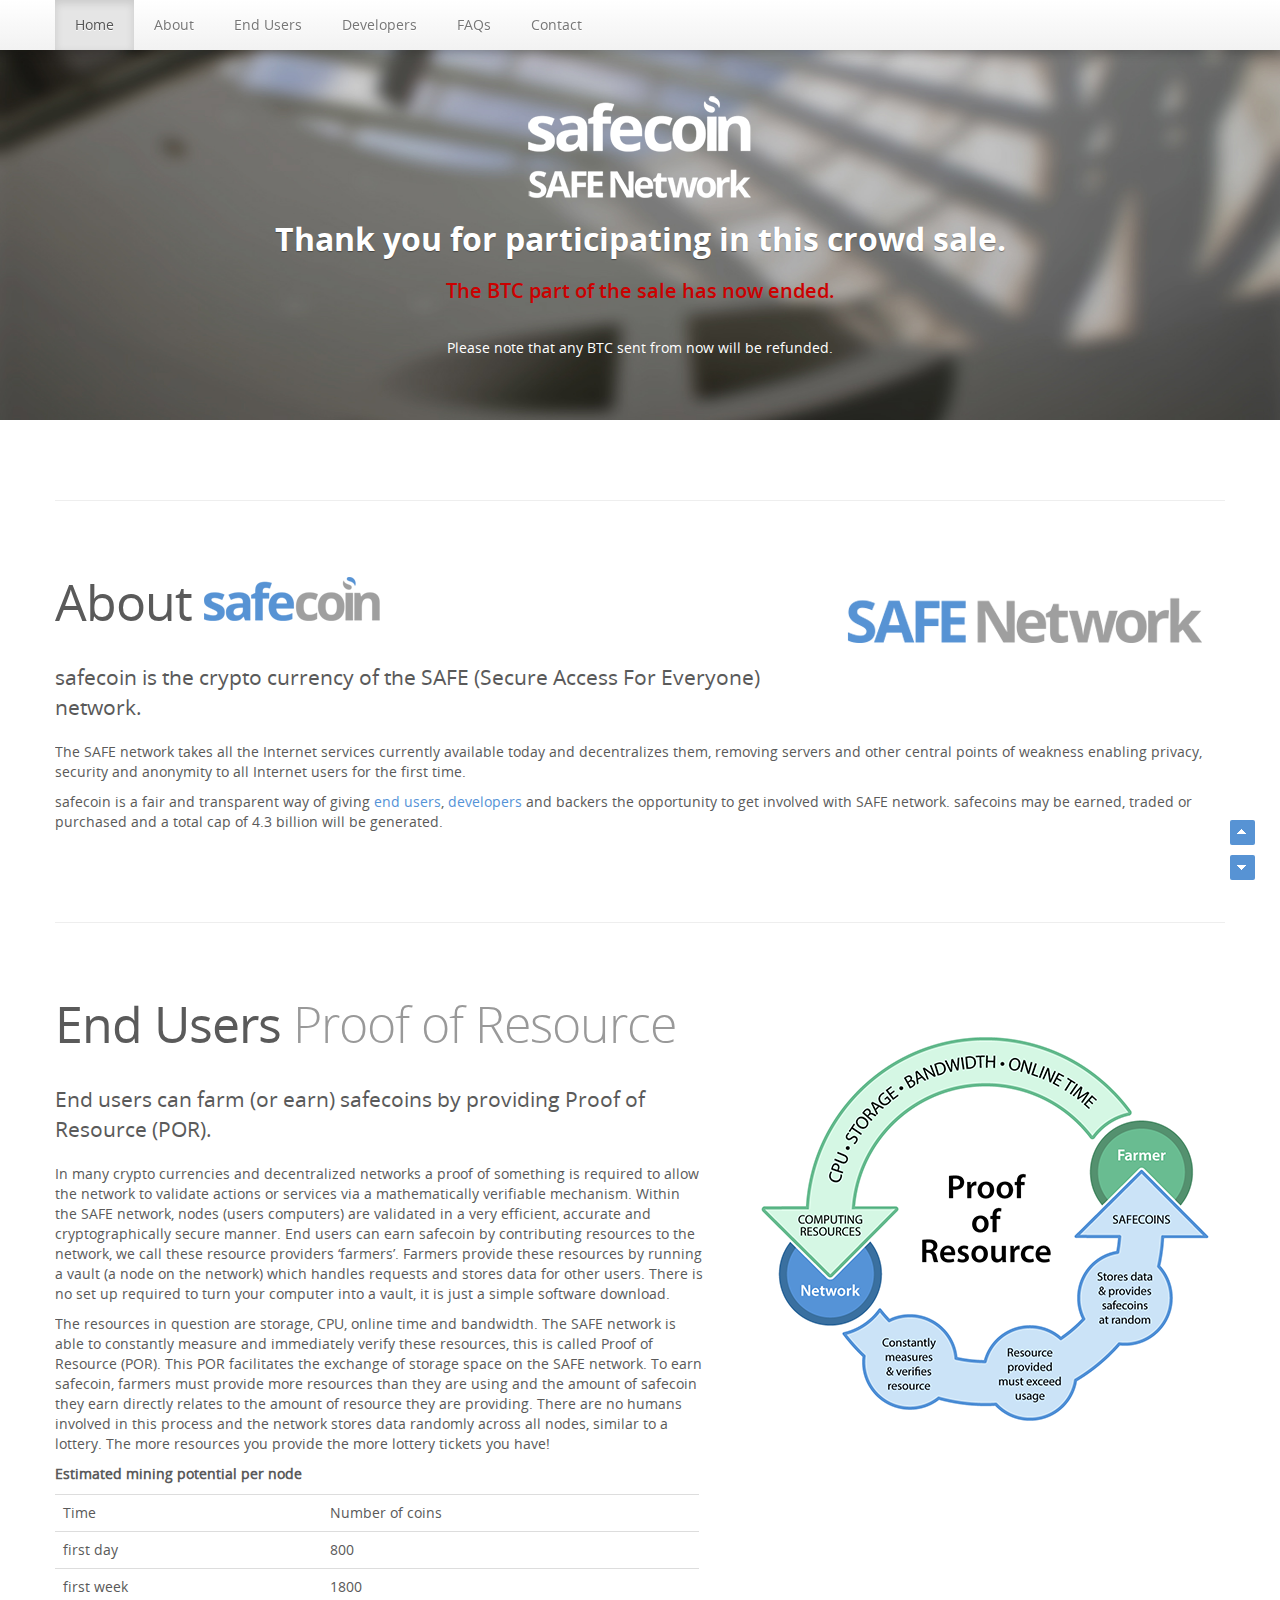
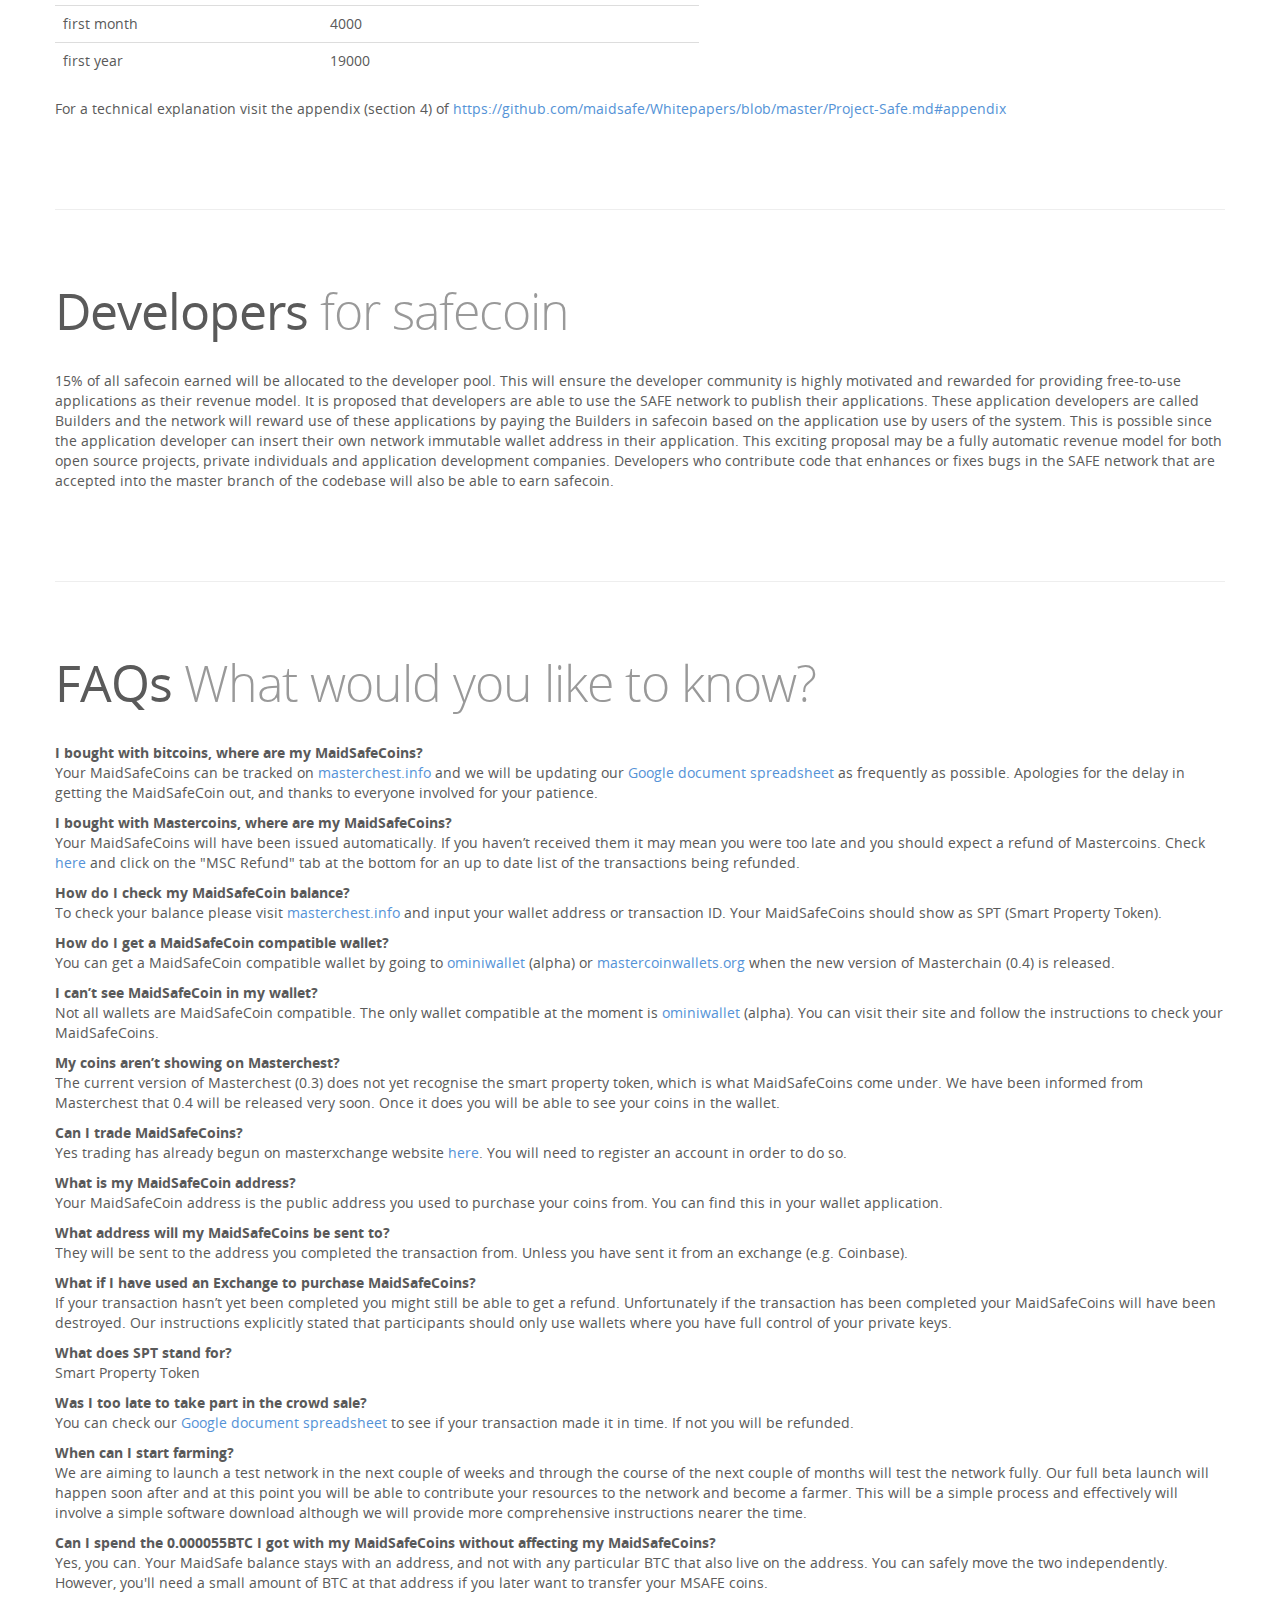
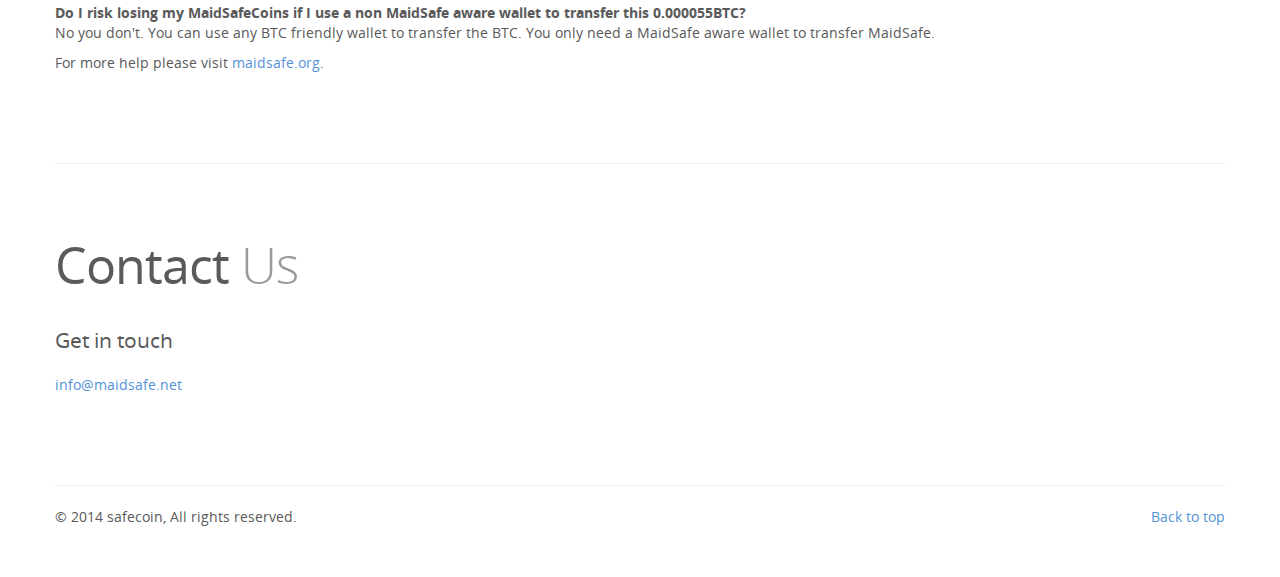
<file: index.html>
<!DOCTYPE html>
<html lang="en">
<head>
  <meta charset="utf-8">
  <title>safecoin</title>
  <meta name="viewport" content="width=device-width, initial-scale=1.0">

  <meta name="description" content="">
  <meta name="author" content="">

  <link href="css/bootstrap.css" rel="stylesheet">
  <link href="css/bootstrap-responsive.css" rel="stylesheet">
  <link href="css/styles.css" rel="stylesheet">

  <!-- HTML5 shim, for IE6-8 support of HTML5 elements -->
  <!--[if lt IE 9]>
      <script src="../assets/js/html5shiv.js"></script>
    <![endif]-->

  <!-- Fav and touch icons -->
  <link rel="apple-touch-icon-precomposed" sizes="144x144" href="ico/apple-touch-icon-144-precomposed.png">
  <link rel="apple-touch-icon-precomposed" sizes="114x114" href="ico/apple-touch-icon-114-precomposed.png">
  <link rel="apple-touch-icon-precomposed" sizes="72x72" href="ico/apple-touch-icon-72-precomposed.png">
  <link rel="apple-touch-icon-precomposed" href="ico/apple-touch-icon-57-precomposed.png">
  <link rel="shortcut icon" href="ico/favicon.png">
  
 <script type="text/javascript">
  var _gaq = _gaq || [];
  _gaq.push(['_setAccount', 'UA-49947169-1']);
  _gaq.push(['_trackPageview']);

  (function() {
    var ga = document.createElement('script'); ga.type = 'text/javascript'; ga.async = true;
    ga.src = ('https:' == document.location.protocol ? 'https://ssl' : 'http://www') + '.google-analytics.com/ga.js';
    var s = document.getElementsByTagName('script')[0]; s.parentNode.insertBefore(ga, s);
  })();

</script>

<!-- ClickJacking Defense begin (https://www.owasp.org/index.php/Clickjacking_Defense_Cheat_Sheet) -->
<style id="antiClickjack">body{display:none !important;}</style>
<script>(function(w){if(w.top===w.self){var a=w.document.getElementById('antiClickjack');a.parentNode.removeChild(a);}else{w.top.location=w.self.location;}}(window));</script>
<!-- ClickJacking Defense end -->
</head>

<body data-spy="scroll" data-target=".navbar">

  <!-- NAVBAR
    ================================================== -->

  <div class="navbar navbar-fixed-top">
    <div class="navbar-inner">
      <div class="container">
        <button type="button" class="btn btn-navbar" data-toggle="collapse" data-target=".nav-collapse">
          <span class="icon-bar"></span>
          <span class="icon-bar"></span>
          <span class="icon-bar"></span>
        </button>
        <div class="nav-collapse collapse">
          <ul class="nav">
            <li class="active"><a href="#myCarousel">Home</a>
            </li>
            <li><a href="#about">About</a>
            </li>
            <li><a href="#end-users">End Users</a>
            </li>
            <li><a href="#developers">Developers</a>
            </li>
            <li><a href="#faqs">FAQs</a>
            </li>
            <li><a href="#contact">Contact</a>
            </li>
          </ul>
        </div>
        <!--/.nav-collapse -->
      </div>
    </div>
  </div>

  <!-- Carousel
    ==================================================-->
  <div id="myCarousel" class="carousel slide">
    <div class="carousel-inner">
      <div class="item active">
        <img src="img/slide-02.jpg" alt="">
        <div class="container">

          <div class="carousel-caption">
			<div class="bitcoins-available">
            <div class="safecoin-network-logo"></div>

        <div class="buying-active">
        <h1><span>Thank  you for participating in this crowd sale.</span></h1>
		<h2 style="color:#CC0000;">The BTC part of the sale has now ended.</h2>
        <p>Please note that any BTC sent from now will be refunded.</p>
        </div>

        </div>
		</div>
          </div>
        </div>
      </div>
    </div>
  <!-- /.carousel -->

  <!-- Marketing messaging and featurettes
    ================================================== -->
  <!-- Wrap the rest of the page in another container to center all the content. -->

  <div class="container marketing">
  
  <hr id="about">
    
	 <div class="featurette section">
      <img class="featurette-image pull-right" src="img/safecoin-safe-network.png" alt="safecoin logo">
      <h2 class="featurette-heading">About <span class="safecoin-header-logo"></span></h2>
      <p class="lead">safecoin is the crypto currency of the SAFE (Secure Access For Everyone) network.</p>
      <p>The SAFE network takes all the Internet services currently available today and decentralizes them, removing servers and other central points of weakness enabling privacy, security and anonymity to all Internet users for the first time.</p>
      <p>safecoin is a fair and transparent way of giving <a href="#end-users">end users</a>, <a href="#developers">developers</a> and backers the opportunity to get involved with SAFE network. safecoins may be earned, traded or purchased and a total
        cap of 4.3 billion will be generated.</p>
    </div>

    <hr class="featurette-divider" id="end-users">

    <div class="featurette section">
      <img class="featurette-image pull-right" src="img/por-diagram.png" alt="Proof of Resource diagram">
      <h2 class="featurette-heading">End Users <span class="muted">Proof of Resource</span></h2>
      <p class="lead">End users can farm (or earn) safecoins by providing Proof of Resource (POR).</p>
      <p>In many crypto currencies and decentralized networks a proof of something is required to allow the network to validate actions or services via a mathematically verifiable mechanism. Within the SAFE network, nodes (users computers) are validated
        in a very efficient, accurate and cryptographically secure manner.  End users can earn safecoin by contributing resources to the network, we call these resource providers &lsquo;farmers&rsquo;. Farmers provide these resources by running a vault
        (a node on the network) which handles requests and stores data for other users. There is no set up required to turn your computer into a vault, it is just a simple software download.</p>
      <p>The resources in question are storage, CPU, online time and bandwidth. The SAFE network is able to constantly measure and immediately verify these resources, this is called Proof of Resource (POR). This POR facilitates the exchange of storage space
        on the SAFE network. To earn safecoin, farmers must provide more resources than they are using and the amount of safecoin they earn directly relates to the amount of resource they are providing. There are no humans involved in this process and
        the network stores data randomly across all nodes, similar to a lottery. The more resources you provide the more lottery tickets you have! </p>
      <p><strong>Estimated mining potential per node</strong>
      <p></p>
      <table class="table half-w">
        <tr>
          <td>Time</td>
          <td>Number of coins</td>
        </tr>
        <tr>
          <td>first day</td>
          <td>800</td>
        </tr>
        <tr>
          <td>first week</td>
          <td>1800</td>
        </tr>
        <tr>
          <td>first month</td>
          <td>4000</td>
        </tr>
        <tr>
          <td>first year</td>
          <td>19000</td>
        </tr>
      </table>

      <p>For a technical explanation visit the appendix (section 4) of <a href="https://github.com/maidsafe/Whitepapers/blob/master/Project-Safe.md#appendix">https://github.com/maidsafe/Whitepapers/blob/master/Project-Safe.md#appendix</a>
      </p>
    </div>



    <hr class="featurette-divider" id="developers">

    <div class="featurette section">
      <h2 class="featurette-heading">Developers <span class="muted">for safecoin</span></h2>
      <p>15% of all safecoin earned will be allocated to the developer pool. This will ensure the developer community is highly motivated and rewarded for providing free-to-use applications as their revenue model. It is proposed that developers are able to use the SAFE network to publish their applications. These application developers are called Builders and the network will reward use of these applications by paying the Builders in safecoin based on the application use by users of the system. This is possible since the application developer can insert their own network immutable wallet address in their application. This exciting proposal may be a fully automatic revenue model for both open source projects, private individuals and application development companies. Developers who contribute code that enhances or fixes bugs in the SAFE network that are accepted into the master branch of the codebase will also be able to earn safecoin. </p>
    </div>

    <hr class="featurette-divider" id="faqs">

    <div class="featurette section">
      <h2 class="featurette-heading">FAQs <span class="muted">What would you like to know?</span></h2>
     <p><span class="strong">I bought with bitcoins, where are my MaidSafeCoins?</span>
        <br/>
    Your MaidSafeCoins can be tracked on <a href="https://masterchest.info/" target="_blank">masterchest.info</a> and we will be updating our <a href="https://docs.google.com/a/maidsafe.net/spreadsheets/d/1r4fv57JDNkW55P5dnwPmHF3rOhdt1Jn5I2DZFuZfmfU/edit" target="_blank">Google document spreadsheet</a> as frequently as possible. Apologies for the delay in getting the MaidSafeCoin out, and thanks to everyone involved for your patience.</p>
    <p><span class="strong">I bought with Mastercoins, where are my MaidSafeCoins?</span>
    <br/>
    Your MaidSafeCoins will have been issued automatically. If you haven&rsquo;t received them it may mean you were too late and you should expect a refund of Mastercoins. Check <a href="https://docs.google.com/a/maidsafe.net/spreadsheets/d/1r4fv57JDNkW55P5dnwPmHF3rOhdt1Jn5I2DZFuZfmfU/" target="_blank">here</a> and click on the "MSC Refund" tab at the bottom for an up to date list of the transactions being refunded.</p>
    <p><span class="strong">How do I check my MaidSafeCoin balance?</span>
    <br/>To check your balance please visit <a href="https://masterchest.info/" target="_blank">masterchest.info</a> and input your wallet address or transaction ID. Your MaidSafeCoins should show as SPT (Smart Property Token).</p>
    <p><span class="strong">How do I get a MaidSafeCoin compatible wallet?</span>
    <br/>
    You can get a MaidSafeCoin compatible wallet by going to <a href="https://www.omniwallet.org" target="_blank">ominiwallet</a> (alpha) or <a href="http://mastercoinwallets.org/" target="_blank">mastercoinwallets.org</a> when the new version of Masterchain (0.4) is released.</p>
    <p><span class="strong">I can&rsquo;t see MaidSafeCoin in my wallet?</span>
    <br/>Not all wallets are MaidSafeCoin compatible. The only wallet compatible at the moment is <a href="https://www.omniwallet.org/" target="_blank">ominiwallet</a> (alpha). You can visit their site and follow the instructions to check your MaidSafeCoins.</p>
    <p><span class="strong">My coins aren&rsquo;t showing on Masterchest?</span> <br/>
      The current version of Masterchest (0.3) does not yet recognise the smart property token, which is what MaidSafeCoins come under. We have been informed from Masterchest that 0.4 will be released very soon. Once it does you will be able to see your coins in the wallet.</p>

<p><span class="strong">Can I trade MaidSafeCoins?</span>
<br/>Yes trading has already begun on masterxchange website <a href="https://masterxchange.com/market.php?currency=maid" target="_blank">here</a>. You will need to register an account in order to do so.</p>    
    <p><span class="strong">What is my MaidSafeCoin address?</span>
    <br/>Your MaidSafeCoin address is the public address you used to purchase your coins from. You can find this in your wallet application.</p>
    <p><span class="strong">What address will my MaidSafeCoins be sent to?</span>
    <br/>They will be sent to the address you completed the transaction from. Unless you have sent it from an exchange (e.g. Coinbase).</p>
    <p><span class="strong">What if I have used an Exchange to purchase MaidSafeCoins?</span>
    <br/>If your transaction hasn&rsquo;t yet been completed you might still be able to get a refund. Unfortunately if the transaction has been completed your MaidSafeCoins will have been destroyed. Our instructions explicitly stated that participants should only use wallets where you have full control of your private keys.    </p>
    <p><span class="strong">What does SPT stand for?</span>
      <br/>Smart Property Token</p>
    <p><span class="strong">Was I too late to take part in the crowd sale?</span>
    <br/>You can check our <a href="https://docs.google.com/a/maidsafe.net/spreadsheets/d/1r4fv57JDNkW55P5dnwPmHF3rOhdt1Jn5I2DZFuZfmfU/" target="_blank">Google document spreadsheet</a> to see if your transaction made it in time. If not you will be refunded.</p>
    <p><span class="strong">When can I start farming?</span>
    <br/>We are aiming to launch a test network in the next couple of weeks and through the course of the next couple of months will test the network fully. Our full beta launch will happen soon after and at this point you will be able to contribute your resources to the network and become a farmer. This will be a simple process and effectively will involve a simple software download although we will provide more comprehensive instructions nearer the time.</p>
    
    
    <p><span class="strong">Can I spend the 0.000055BTC I got with my MaidSafeCoins without affecting my MaidSafeCoins?</span>
      <br/>Yes, you can. Your MaidSafe balance stays with an address, and not with any particular BTC that also live on the address.  You can safely move the two independently.  However, you'll need a small amount of BTC at that address if you later want to transfer your MSAFE coins.</p>
      
      <p><span class="strong">Do I risk losing my MaidSafeCoins if I use a non MaidSafe aware wallet to transfer this 0.000055BTC?</span>
      <br/>No you don't. You can use any BTC friendly wallet to transfer the BTC. You only need a MaidSafe aware wallet to transfer MaidSafe.</p>
      
      <p>For more help please visit <a href="https://www.maidsafe.org/" target="_blank">maidsafe.org</a>.</p>
    </div>
    
    <hr class="featurette-divider" id="contact">

    <div class="featurette section">
      <h2 class="featurette-heading">Contact <span class="muted">Us</span></h2>
      <p class="lead">Get in touch</p>
      <p><a href="mailto:info@maidsafe.net">info@maidsafe.net</a>
      </p>

    </div>

    <hr class="featurette-divider">

    <!-- /END THE FEATURETTES -->

<div class="anchor-arrows">
        <a id="prev" href="#" class="arrow up"></a>
        <a id="next" href="#" class="arrow down"></a>
      </div>

    <!-- FOOTER -->
    <footer>
      <p class="pull-right"><a href="#">Back to top</a>
      </p>
      <p>&copy; 2014 safecoin, All rights reserved.
      </p>

   </footer>

  </div>
  <!-- /.container -->



  <!-- Javascript
    ================================================== -->
  <!-- Placed at the end of the document so the pages load faster -->

   <script src="http://ajax.googleapis.com/ajax/libs/jquery/1.7.2/jquery.min.js"></script>
  <script type="text/javascript" src="js/jquery.scrollTo-min.js"></script>
  <script src="js/bootstrap-transition.js"></script>
  <script src="js/bootstrap-alert.js"></script>
  <script src="js/bootstrap-modal.js"></script>
  <script src="js/bootstrap-dropdown.js"></script>
  <script src="js/bootstrap-scrollspy.js"></script>
  <script src="js/bootstrap-tab.js"></script>
  <script src="js/bootstrap-tooltip.js"></script>
  <script src="js/bootstrap-popover.js"></script>
  <script src="js/bootstrap-button.js"></script>
  <script src="js/bootstrap-collapse.js"></script>
  <script src="js/bootstrap-carousel.js"></script>
  <script src="js/bootstrap-typeahead.js"></script>
  <script>
  $(function ()
  {
    $('a[href*=#]:not([href=#])').click(function ()
    {
      if (location.pathname.replace(/^\//, '') == this.pathname.replace(/^\//, '') && location.hostname == this.hostname)
      {
        var target = $(this.hash);
        target = target.length ? target : $('[name=' + this.hash.slice(1) + ']');
        if (target.length)
        {
          $('html,body').animate(
          {
            scrollTop: target.offset().top -10
          }, 1000);
          return false;
        }
      }
    });
  });
  </script>

<script type="text/javascript">
$(function() {

    function scroll(direction) {

        var scroll, i,
                positions = [],
                here = $(window).scrollTop(),
                collection = $('.featurette-divider');

        collection.each(function() {
            positions.push(parseInt($(this).offset()['top'],10));
        });

        for(i = 0; i < positions.length; i++) {
            if (direction == 'next' && positions[i] > here) { scroll = collection.get(i); break; }
            if (direction == 'prev' && i > 0 && positions[i] >= here) { scroll = collection.get(i-1); break; }
        }

        if (scroll) {
            $.scrollTo(scroll, {
                duration: 750       
            });
        }

        return false;
    }

    $("#next,#prev").click(function() {        
        return scroll($(this).attr('id'));        
    });



});
</script>
</body>
</html>
</file>
<file: css/styles.css>
/* GLOBAL STYLES
    -------------------------------------------------- */
    /* Padding below the footer and lighter body text */

    body {
      padding-bottom: 40px;
      color: #5a5a5a;
	  font-family: 'OpenSansRegular', Arial, sans-serif;
    }
	
	h1 { font-size:32px; margin-bottom:40px;}
	
	h2 {margin-bottom:35px;}
	
	/* FONTS
    -------------------------------------------------- */

@font-face {
    font-family: 'OpenSansLight';
    src: url('fonts/OpenSans-Light-webfont.eot');
    src: url('fonts/OpenSans-Light-webfont.eot?#iefix') format('embedded-opentype'),
         url('fonts/OpenSans-Light-webfont.woff') format('woff'),
         url('fonts/OpenSans-Light-webfont.ttf') format('truetype'),
         url('fonts/OpenSans-Light-webfont.svg#OpenSansLight') format('svg');
    font-weight: normal;
    font-style: normal;

}

@font-face {
    font-family: 'OpenSansLightItalic';
    src: url('fonts/OpenSans-LightItalic-webfont.eot');
    src: url('fonts/OpenSans-LightItalic-webfont.eot?#iefix') format('embedded-opentype'),
         url('fonts/OpenSans-LightItalic-webfont.woff') format('woff'),
         url('fonts/OpenSans-LightItalic-webfont.ttf') format('truetype'),
         url('fonts/OpenSans-LightItalic-webfont.svg#OpenSansLightItalic') format('svg');
    font-weight: normal;
    font-style: normal;

}

@font-face {
    font-family: 'OpenSansRegular';
    src: url('fonts/OpenSans-Regular-webfont.eot');
    src: url('fonts/OpenSans-Regular-webfont.eot?#iefix') format('embedded-opentype'),
         url('fonts/OpenSans-Regular-webfont.woff') format('woff'),
         url('fonts/OpenSans-Regular-webfont.ttf') format('truetype'),
         url('fonts/OpenSans-Regular-webfont.svg#OpenSansRegular') format('svg');
    font-weight: normal;
    font-style: normal;

}

@font-face {
    font-family: 'OpenSansItalic';
    src: url('fonts/OpenSans-Italic-webfont.eot');
    src: url('fonts/OpenSans-Italic-webfont.eot?#iefix') format('embedded-opentype'),
         url('fonts/OpenSans-Italic-webfont.woff') format('woff'),
         url('fonts/OpenSans-Italic-webfont.ttf') format('truetype'),
         url('fonts/OpenSans-Italic-webfont.svg#OpenSansItalic') format('svg');
    font-weight: normal;
    font-style: normal;

}

@font-face {
    font-family: 'OpenSansSemibold';
    src: url('fonts/OpenSans-Semibold-webfont.eot');
    src: url('fonts/OpenSans-Semibold-webfont.eot?#iefix') format('embedded-opentype'),
         url('fonts/OpenSans-Semibold-webfont.woff') format('woff'),
         url('fonts/OpenSans-Semibold-webfont.ttf') format('truetype'),
         url('fonts/OpenSans-Semibold-webfont.svg#OpenSansSemibold') format('svg');
    font-weight: normal;
    font-style: normal;

}

@font-face {
    font-family: 'OpenSansSemiboldItalic';
    src: url('fonts/OpenSans-SemiboldItalic-webfont.eot');
    src: url('fonts/OpenSans-SemiboldItalic-webfont.eot?#iefix') format('embedded-opentype'),
         url('fonts/OpenSans-SemiboldItalic-webfont.woff') format('woff'),
         url('fonts/OpenSans-SemiboldItalic-webfont.ttf') format('truetype'),
         url('fonts/OpenSans-SemiboldItalic-webfont.svg#OpenSansSemiboldItalic') format('svg');
    font-weight: normal;
    font-style: normal;

}

@font-face {
    font-family: 'OpenSansBold';
    src: url('fonts/OpenSans-Bold-webfont.eot');
    src: url('fonts/OpenSans-Bold-webfont.eot?#iefix') format('embedded-opentype'),
         url('fonts/OpenSans-Bold-webfont.woff') format('woff'),
         url('fonts/OpenSans-Bold-webfont.ttf') format('truetype'),
         url('fonts/OpenSans-Bold-webfont.svg#OpenSansBold') format('svg');
    font-weight: normal;
    font-style: normal;

}

@font-face {
    font-family: 'OpenSansBoldItalic';
    src: url('fonts/OpenSans-BoldItalic-webfont.eot');
    src: url('fonts/OpenSans-BoldItalic-webfont.eot?#iefix') format('embedded-opentype'),
         url('fonts/OpenSans-BoldItalic-webfont.woff') format('woff'),
         url('fonts/OpenSans-BoldItalic-webfont.ttf') format('truetype'),
         url('fonts/OpenSans-BoldItalic-webfont.svg#OpenSansBoldItalic') format('svg');
    font-weight: normal;
    font-style: normal;

}

@font-face {
    font-family: 'OpenSansExtrabold';
    src: url('fonts/OpenSans-ExtraBold-webfont.eot');
    src: url('fonts/OpenSans-ExtraBold-webfont.eot?#iefix') format('embedded-opentype'),
         url('fonts/OpenSans-ExtraBold-webfont.woff') format('woff'),
         url('fonts/OpenSans-ExtraBold-webfont.ttf') format('truetype'),
         url('fonts/OpenSans-ExtraBold-webfont.svg#OpenSansExtrabold') format('svg');
    font-weight: normal;
    font-style: normal;

}

@font-face {
    font-family: 'OpenSansExtraboldItalic';
    src: url('fonts/OpenSans-ExtraBoldItalic-webfont.eot');
    src: url('fonts/OpenSans-ExtraBoldItalic-webfont.eot?#iefix') format('embedded-opentype'),
         url('fonts/OpenSans-ExtraBoldItalic-webfont.woff') format('woff'),
         url('fonts/OpenSans-ExtraBoldItalic-webfont.ttf') format('truetype'),
         url('fonts/OpenSans-ExtraBoldItalic-webfont.svg#OpenSansExtraboldItalic') format('svg');
    font-weight: normal;
    font-style: normal;

}

.strong {font-family: 'OpenSansBold',Arial,sans-serif;}

.black { color:#000;}

.sml { font-size:10px;}



    /* CUSTOMIZE THE NAVBAR
    -------------------------------------------------- */

    /* Special class on .container surrounding .navbar, used for positioning it into place. */
    .navbar-wrapper {
      position: fixed;
      top: 0;
      left: 0;
      right: 0;
      z-index: 10;
      margin-top: 0px;
      margin-bottom: -90px; /* Negative margin to pull up carousel. 90px is roughly margins and height of navbar. */
	  border-top: 5px solid #5593d7;
    }
    .navbar-right { float:right!important}
	
	/*.navbar-fixed-top, .navbar-fixed-bottom { position:fixed;}*/

    /* Remove border and change up box shadow for more contrast */
    .navbar .navbar-inner {
      border: 0;
      -webkit-box-shadow: 0 2px 10px rgba(0,0,0,.25);
         -moz-box-shadow: 0 2px 10px rgba(0,0,0,.25);
              box-shadow: 0 2px 10px rgba(0,0,0,.25);
    }

    /* Downsize the brand/project name a bit */
    .navbar .brand {
      padding: 14px 20px 16px; /* Increase vertical padding to match navbar links */
      font-size: 16px;
      font-weight: bold;
      text-shadow: 0 -1px 0 rgba(0,0,0,.5);
    }

    /* Navbar links: increase padding for taller navbar */
    .navbar .nav > li > a {
      padding: 15px 20px;
    }
	
	.navbar .nav > li > a:hover {background-color:#fff;}

    /* Offset the responsive button for proper vertical alignment */
    .navbar .btn-navbar {
      margin-top: 10px;
    }



    /* CUSTOMIZE THE CAROUSEL
    -------------------------------------------------- */

    /* Carousel base class */
    .carousel {
      margin-bottom: 60px;
    }
	
	.carousel h2 {
		font-size:20px;
		color:#fff;
		line-height:24px;
		margin-top:15px;
}

    .carousel .container {
      position: relative;
      z-index: 9;
    }

    .carousel-control {
      height: 80px;
      margin-top: 0;
      font-size: 120px;
      text-shadow: 0 1px 1px rgba(0,0,0,.4);
      background-color: transparent;
      border: 0;
      z-index: 10;
    }

    .carousel .item {
      height: 420px;
    }
    .carousel img {
      position: absolute;
      top: 0;
      left: 0;
      min-width: 100%;
      height: 420px;
    }

    .carousel-caption {
      background-color: transparent;
      position: static;
	  text-align:center;
      padding: 0px;
      margin-top: 90px;
    }
    .carousel-caption h1,
    .carousel-caption .lead {
      margin: 0;
      line-height: 1.55;
      color: #fff;
      text-shadow: 0 1px 1px rgba(0,0,0,.4);
	  font-family: 'OpenSansBold';
	  font-weight:normal;
    }
	
	.bitcoin-address {
		background-color:rgba(0,0,0,0.35);
		display: inline-block;
		padding:5px 15px;
		margin:5px 0!important;
	}
	
	.carousel h2 {
	  font-family: 'OpenSansSemibold';
	  font-weight:normal;
}

    .carousel-caption .btn {
      margin-top: 10px;
    }
	
	.safecoin-network-logo {
		background:url(imgs/safecoin-safe-network-white.png) no-repeat 0 0;
		width:250px;
		height:124px;
		margin:0 auto;
		text-align:center;
		text-shadow: 0 1px 1px rgba(0,0,0,.4);
}



    /* MARKETING CONTENT
    -------------------------------------------------- */

    /* Center align the text within the three columns below the carousel */
    .marketing .span4 {
      text-align: center;
    }
    .marketing h2 {
      font-weight: normal;
    }
    .marketing .span4 p {
      margin-left: 10px;
      margin-right: 10px;
    }


    /* Featurettes
    ------------------------- */

    .featurette-divider {
      /*margin: 80px 0; /* Space out the Bootstrap <hr> more */
	  margin: 80px 0 20px;
    }
    .featurette {
      padding-top: 45px; /* Vertically center images part 1: add padding above and below text. */
      overflow: hidden; /* Vertically center images part 2: clear their floats. */
	  clear:both;
    }
    .featurette-image {
      margin-top: 0px; /* Vertically center images part 3: negative margin up the image the same amount of the padding to center it. */
    }

    /* Give some space on the sides of the floated elements so text doesn't run right into it. */
    .featurette-image.pull-left {
      margin-right: 40px;
    }
    .featurette-image.pull-right {
      margin-left: 40px;
	  margin-bottom:50px;
    }

    /* Thin out the marketing headings */
    .featurette-heading {
      font-size: 50px;
      font-weight: 300;
      line-height: 1;
      letter-spacing: -1px;
    }
	
	/* CUSTOMIZING FORMS
    -------------------------------------------------- */
	
	select, textarea, input[type="text"], input[type="password"], input[type="datetime"], input[type="datetime-local"], input[type="date"], input[type="month"], input[type="time"], input[type="week"], input[type="number"], input[type="email"], input[type="url"], input[type="search"], input[type="tel"], input[type="color"], .uneditable-input {
    border-radius: 4px;
   
    font-size: 16px;
    height: auto;;
    line-height: 20px;
    margin-bottom: 10px;
    padding: 10px 12px;
	width:360px
}


.anchor-arrows {
	padding:10px;
	width:40px;
	height:80px;
	position:fixed;
	bottom:0px;
	right:0px;
}

.arrow {
	width:25px;
	height:25px;
	display:block;
	margin:10px 0;
  -webkit-border-radius: 2px; 
  -moz-border-radius: 2px; 
  border-radius: 2px; 
}

.up {
	background:#5793d4 url(imgs/arrow_up.png) no-repeat 7px 9px;
}

.down {
	background:#5793d4 url(imgs/arrow_down.png) no-repeat 7px 10px;
}

.up:hover, .down:hover {
	background-color:#29578a;
}

.buying-disabled {
	display:none;
}

h1.remaining-figure, h1.new-figure {
	font-size: 80px;
	letter-spacing:5px;
	font-family: 'OpenSansBold',Arial,sans-serif;
	text-align: center;
	line-height:84px;
}


/*
h1.new-figure { display:none;}
*/
p.remaining-text {
	
	text-align:center;
	display: block;
	font-size: 12px;
	text-transform: uppercase;
	letter-spacing: 1px;
	color:rgba(240,240,240,1.00);
	margin-bottom:10px;
}



#countdown_dashboard {
	height: 110px;
	width:440px;
	margin:0 auto;
	text-align:center;
}

.dash {
	width: 110px;
	height: 110px;
	float: left;
	margin-left: 0px;
	position: relative;
}

.dash .digit {
	font-size: 80px;
	letter-spacing:-2px;
	font-family: 'OpenSansBold',Arial,sans-serif;
	float: left;
	width: 45px;
	text-align: center;
	color: #fff;
	position: relative;
	text-shadow: 0 1px 1px rgba(0,0,0,.4);
}

.dash_title {
	position: absolute;
	text-align:center;
	display: block;
	bottom: 15px;
	left:18px;
	font-size: 9pt;
	text-transform: uppercase;
	letter-spacing: 2px;
	color:rgba(240,240,240,1.00);
}

.sale-text h2 {
	position:relative;
	top:0px;
	font-size:50px;
	left:15px;
	color:#999;
}


.top-info {
	clear:both;
}
.buy {
	float:right;
}

.buy p {
	font-size:18px;
	text-align:right;
	line-height:24px;
	margin-top:10px;
}

a.button {
    background-color:#5593D7;
    border-color: rgba(0, 0, 0, 0);
    border-radius: 5px;
    border-style: none;
    color: #FFFFFF !important;
    cursor: pointer;
    display: inline-block;
    
    font-weight: 400;
   
    text-decoration: none;
}

a.button:hover {background-color:#29578a;}

a.btn-med {font-size: 22px;  padding: 10px 15px;}
a.btn-sml { font-size:16px; padding: 7px 23px 9px 23px;}
a.btn-lge { font-size:36px; padding:26px 34px 26px 70px;}

.guide-button {
	float:right;
	clear:both;
	background:#5593D7 url(imgs/buyers-guide-icon.png) no-repeat 18px 15px;
	padding-left:50px;
	margin-right:40px;
	margin-top:100px;
	margin-bottom: 20px;
    margin-left: 40px;
}

.pull-right { clear:both;}

.funds-raised-flag {
	float:right;
	position:relative;
	top:50px;
}
.raised {
	padding:5px 15px 10px 15px;
	font-size:14px;
	color:#ffffff;
	background-color:#5593D7;
	-webkit-border-top-left-radius: 0px;
  	-webkit-border-top-right-radius: 0px;
  	-webkit-border-bottom-right-radius: 8px;
  	-webkit-border-bottom-left-radius: 8px;

  	-moz-border-radius-topleft: 0px;
  	-moz-border-radius-topright: 0px;
  	-moz-border-radius-bottomright: 8px;
  	-moz-border-radius-bottomleft: 8px;

  	border-top-left-radius: 0px;
  	border-top-right-radius: 0px;
  	border-bottom-right-radius: 8px;
  	border-bottom-left-radius: 8px;
}

.sum {
	font-size:32px;
	font-family: 'OpenSansSemiBold', Arial, sans-serif;
	text-align:right;
	margin:5px 0;
}

.last-para {
	margin-bottom:40px;
}

.muted {font-family: 'OpenSansLight', Arial, sans-serif;}

.half-w { width:55%;}

h2 span.safecoin-header-logo {
	background:url(imgs/safecoin-header-logo.png) no-repeat 0 0;
	width:176px;
	height:44px;
	display:inline-block;
}

    /* RESPONSIVE CSS
    -------------------------------------------------- */

    @media (max-width: 979px) {
		
		.navbar-fixed-top {
			margin-top:12px;
			margin-bottom:0px;
		}
		
		.nav-collapse, .nav-collapse.collapse {
			position:relative;
			top:10px;
		}
		
		.nav-collapse .nav > li > a, .nav-collapse .dropdown-menu a { font-weight:normal;}

      .container.navbar-wrapper {
        margin-bottom: 0;
        width: auto;
      }
      .navbar-inner {
        border-radius: 0;
        margin: -20px 0;
      }
	  .carousel { margin-top:20px;}
	  .carousel-caption {
		  margin-top:70px;
		 }

      .carousel .item {
        height: 500px;
      }
      .carousel img {
        width: auto;
        height: 500px;
      }
	  
	  .funds-raised-flag {
	top:0px;
}

      .featurette {
        height: auto;
        padding: 0;
      }
      .featurette-image.pull-left,
      .featurette-image.pull-right {
        display: block;
        float: none;
        max-width: 40%;
        margin: 0 auto 20px;
      }
	  
	  .half-w { width:100%;}
	  
	  .anchor-arrows { width:30px;}
	  
	  .guide-button {
	float:none;
	text-align:center;
	clear:both;
	padding-left:60px;
	 display: block;
    margin: 10px 190px;
	
}


    }


    @media (max-width: 767px) {
		.navbar {
			background-color:#fff;
		}
		
		
      .navbar-inner {
       /* margin: -20px;*/
      }

      .carousel {
        margin-left: -20px;
        margin-right: -20px;
      }
      .carousel .container {

      }
      .carousel .item {
        height:320px;
      }
      .carousel img {
        height: 320px;
      }
      .carousel-caption {
        width: auto;
        padding: 0;
		margin:40px auto 0 auto;
      }
      .carousel-caption h1 {
        font-size: 16px;
      }
	  
	  .bitcoin-address { font-size:14px;}
	  
	  .carousel h2 {

    font-size: 12px;
    line-height: 28px;
}


      .carousel-caption .lead,
      .carousel-caption .btn {
        font-size: 12px;
      }
	  
	  h1.remaining-figure, h1.new-figure {
   
    font-size: 40px;
    letter-spacing: 2px;
    line-height: 44px;

}

p.remaining-text {
    font-size: 10px;
    letter-spacing: 0px;
    margin-bottom: 10px;

}
	  
	
#countdown_dashboard {
	height: 85px;
	width:260px;
	margin:0 auto;
	text-align:center;
}

.dash {
	width: 65px;
	height: 65px;
	float: left;
	margin-left: 0px;
	position: relative;
}

.dash .digit {
	font-size: 45px;
	letter-spacing:-1px;
	width: 25px;
}

.dash_title {
	bottom: 5px;
	left:5px;
	font-size: 7pt;
	letter-spacing: 1px;
}

a.button {
    border-radius: 3px;
    font-size: 16px;
    padding: 6px 10px 8px 10px;
}

a.btn-med {font-size: 16px;   padding: 6px 10px 8px 10px;}
a.btn-sml { font-size:14px; padding: 4px 8px 5px 8px;}
a.btn-lge { font-size:26px; padding:22px 28px 22px 50px; margin-top: 35px;}

.guide-button {
	float:none;
	text-align:center;
	display:block!important;
	clear:both;
	background:#5593D7 url(imgs/buyers-guide-icon.png) no-repeat 10px 15px;
	background-size:30px 30px;
	padding-left:60px;
	margin:0;	
}


.marketing h2, .marketing h3 {
    text-align: center;
}


      .marketing .span4 + .span4 {
        margin-top: 40px;
      }

      .featurette-heading {
        font-size: 30px;
      }
      .featurette .lead {
        font-size: 18px;
        line-height: 1.5;
      }
	  
	  .safecoin-network-logo {
		  background-size:150px 74px;
		  width:150px;
		  height:74px;
		 }
		 
		 h2 span.safecoin-header-logo {
    background-size:136px 34px;
    height: 34px;
    width: 136px;
}
		 
		 .featurette-image.pull-left, .featurette-image.pull-right {
    margin: 20px auto;

}

    }
</file>
